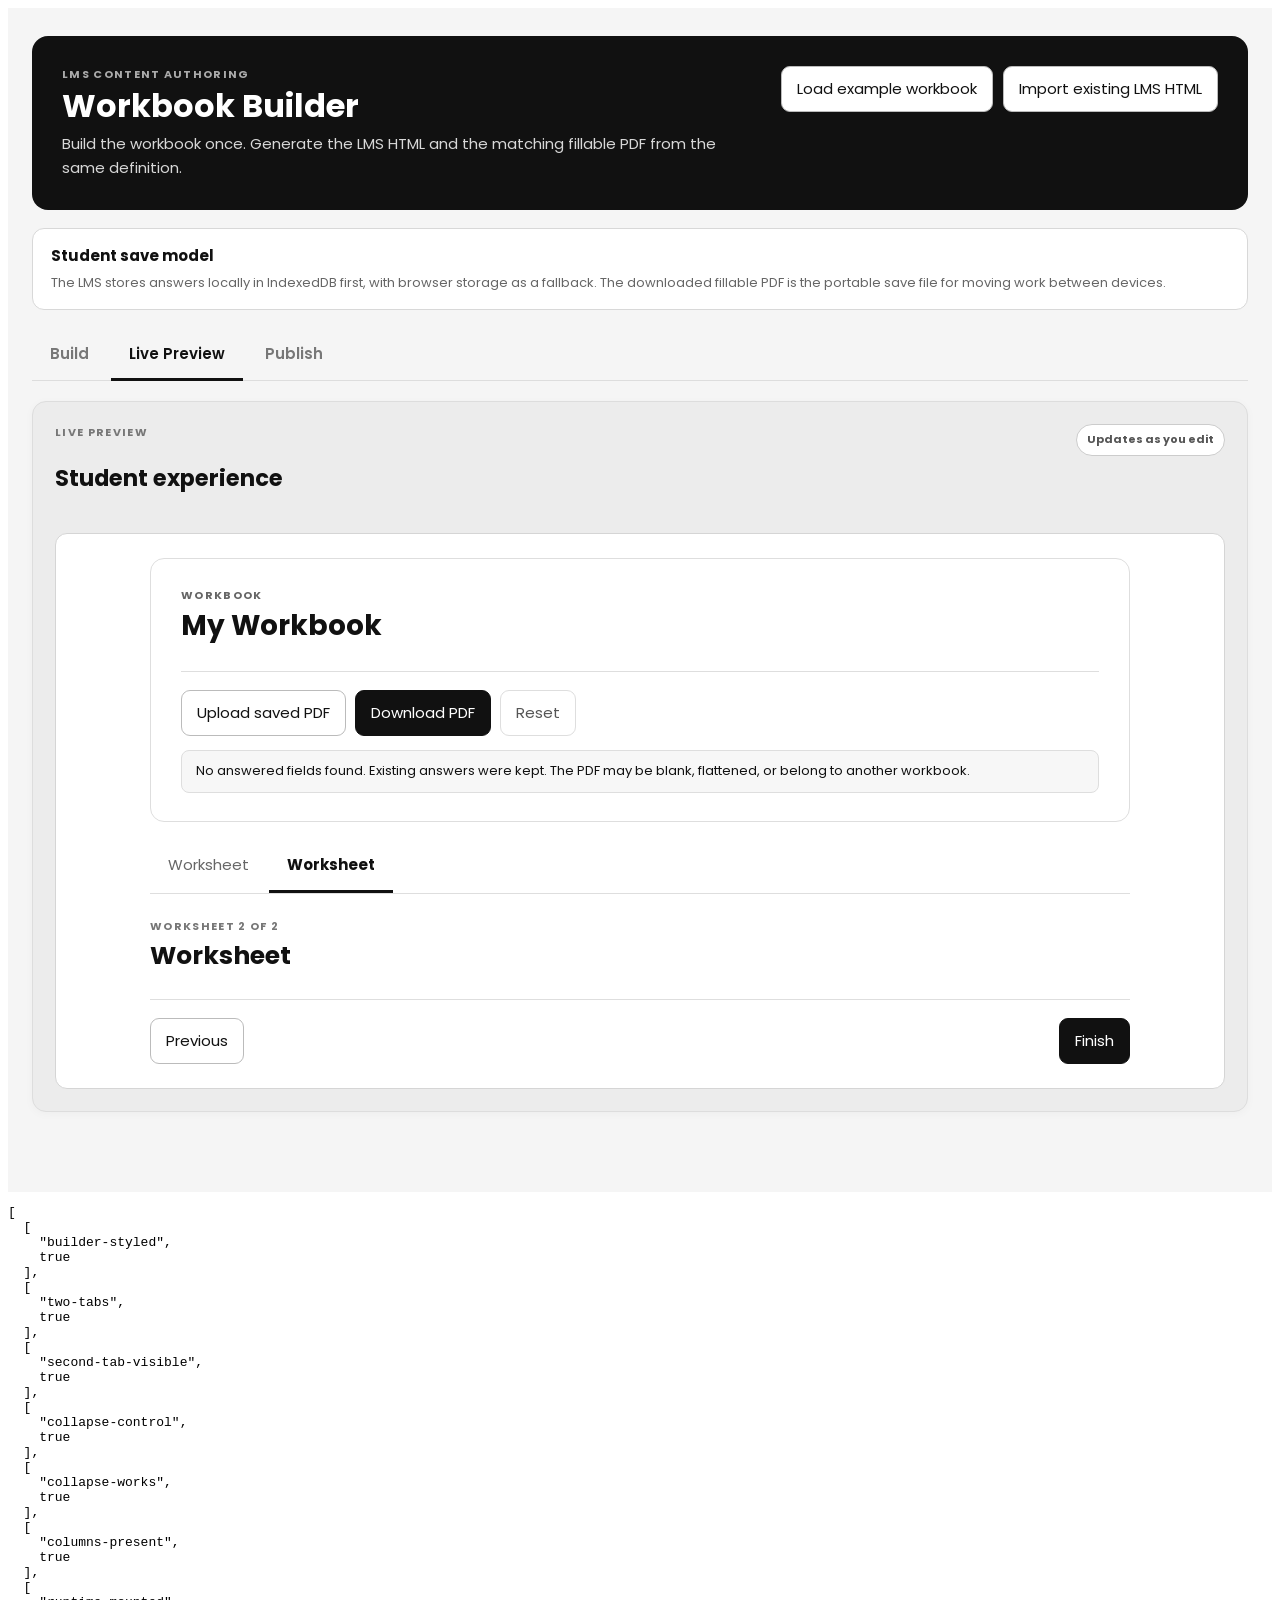
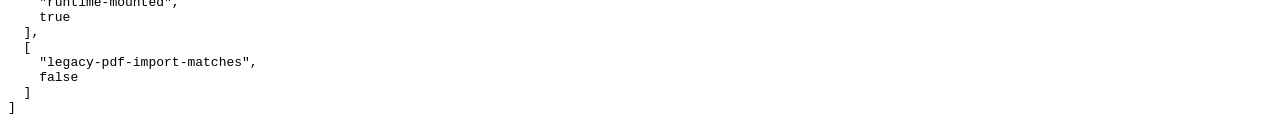
<file: auto-test.html>
<!doctype html><html><head><meta charset="utf-8"><link rel="stylesheet" href="lms-workbook.css"></head><body><div data-lms-workbook-studio></div><pre id="test-result">running</pre><script>
class MF{constructor(name,kind,value=''){this.name=name;this.kind=kind;this.value=value;}getName(){return this.name;}getText(){if(this.kind!=='text')throw 1;return this.value||'';}getSelected(){if(this.kind==='choice'||this.kind==='radio')return this.value?[this.value]:[];if(this.kind==='option')return this.value?[this.value]:[];throw 1;}isChecked(){if(this.kind!=='check')throw 1;return this.value===true;}}
const sample=[['Worksheet 1::Basic Information::Customer Name','text','Acme Ltd'],['Worksheet 1::Basic Information::Customer Type','choice','Enterprise'],['Worksheet 1::Basic Information::date::Review Date','text','2026-08-20'],['Worksheet 1::Customer Needs::needs::Lower cost','check',true],['Worksheet 1::Customer Needs::needs::Better quality','check',false],['Worksheet 1::Customer Needs::needs::Faster service','check',false],['Worksheet 1::Customer Needs::needs::Support','check',true],['Worksheet 2::Analysis::long::Main Customer Problem','text','Need faster service'],['Worksheet 2::Analysis::Customer Priority','radio','High']];
function makeForm(fields){const map=new Map(fields.map(f=>[f.getName(),f]));return{getFields:()=>[...map.values()],getTextField:n=>map.get(n),getDropdown:n=>map.get(n),getOptionList:n=>map.get(n),getRadioGroup:n=>map.get(n),getCheckBox:n=>map.get(n),createTextField:n=>new REC(n),createCheckBox:n=>new REC(n),createDropdown:n=>new REC(n),createOptionList:n=>new REC(n),createRadioGroup:n=>new REC(n),updateFieldAppearances:()=>{}}}
class REC{constructor(n){this.n=n;this.calls=[];}addToPage(){this.calls.push('addToPage')}enableMultiline(){this.calls.push('multiline')}setText(v){this.calls.push(['setText',v]);}check(){this.calls.push('check')}uncheck(){this.calls.push('uncheck')}addOptions(){this.calls.push('addOptions')}addOptionToPage(){this.calls.push('addOptionToPage')}select(){this.calls.push('select')}clear(){this.calls.push('clear')}}
class DOC{constructor(){this.pages=[];this.form=makeForm([]);this.created=[];}addPage(){this.pages.push(1);return{};}getForm(){const d=this;return{...d.form,createTextField:n=>{const r=new REC(n);d.created.push(r);return r;},createCheckBox:n=>{const r=new REC(n);d.created.push(r);return r;},createDropdown:n=>{const r=new REC(n);d.created.push(r);return r;},createOptionList:n=>{const r=new REC(n);d.created.push(r);return r;},createRadioGroup:n=>{const r=new REC(n);d.created.push(r);return r;},updateFieldAppearances:()=>{}}}save(){return new Uint8Array([1,2,3]);}}
window.PDFLib={StandardFonts:{Helvetica:'Helvetica',HelveticaBold:'Helvetica-Bold'},rgb:()=>({}),PDFDocument:{load:async()=>new DOC(),create:async()=>new DOC()}};
try{localStorage.removeItem('lms-workbook-studio:draft');}catch(e){}
</script><script src="lms-workbook.js"></script><script src="workbook-studio.js"></script><script>
window.addEventListener('DOMContentLoaded',async()=>{const s=document.querySelector('[data-lms-workbook-studio]');await new Promise(r=>setTimeout(r,300));const studio=s.__studio||null;const root=s.querySelector('.lms-workbook-authoring');const result=[];result.push(['builder-styled',!!root.querySelector('.editor-card')]);const add=root.querySelector('[data-add="ws"]');add.click();await new Promise(r=>setTimeout(r,100));root.querySelector('[data-back]').click();await new Promise(r=>setTimeout(r,50));root.querySelectorAll('.outline-row-main')[0].click();await new Promise(r=>setTimeout(r,50));root.querySelector('[data-add-section]').click();await new Promise(r=>setTimeout(r,50));root.querySelector('[data-add-type="short-text"]').click();await new Promise(r=>setTimeout(r,50));const collapseCheckbox=root.querySelector('[data-sec-collapse]');collapseCheckbox.checked=true;collapseCheckbox.dispatchEvent(new Event('change',{bubbles:true}));await new Promise(r=>setTimeout(r,50));root.querySelector('[data-mode="preview"]').click();await new Promise(r=>setTimeout(r,100));const tabs=root.querySelectorAll('#wb-preview .lms-workbook-tab');result.push(['two-tabs',tabs.length===2]);tabs[1].click();result.push(['second-tab-visible',!root.querySelectorAll('#wb-preview [data-workbook-worksheet]')[1].hidden]);const sec=root.querySelector('#wb-preview [data-workbook-section]');result.push(['collapse-control',!!sec.querySelector('[data-workbook-action="toggle-section"]')]);const toggle=sec.querySelector('[data-workbook-action="toggle-section"]');toggle.click();result.push(['collapse-works',sec.querySelector('.lms-workbook-section-body').hidden===true]);const html=s.__generated||'';const out=root.querySelector('#wb-preview .lms-workbook');const cols=out?.querySelector('.lms-workbook-columns');result.push(['columns-present',!!cols]);
// build a partial sample HTML model by renaming first fields to match old sample labels
const rtm=out.__lmsWorkbook;const importResult=await rtm?.importPDF?.(new File(['dummy'],'partial.pdf',{type:'application/pdf'}));
result.push(['runtime-mounted',!!rtm]);
// Directly exercise studio extractor against mocked sample fields.
const mockFields=sample.map(([n,k,v])=>new MF(n,k,v));const form=makeForm(mockFields);const imported=studio?.extractAnswers?.(form,new Map(mockFields.map(f=>[f.getName(),f])))||{};result.push(['legacy-pdf-import-matches',Object.keys(imported).length>=6]);
// generation test by setting a model with text fields and calling generator
const model={id:'test',title:'Test',description:'',pdfTemplateUrl:'',worksheets:[{id:'w1',title:'One',description:'',sections:[{id:'s1',title:'Section',description:'',collapsible:false,defaultOpen:true,columns:2,images:[],fields:[{id:'f1',label:'Short',type:'short-text',required:false,help:'',placeholder:'',column:1,options:[]},{id:'f2',label:'Long',type:'long-text',required:false,help:'',placeholder:'',column:2,options:[]}]}]},{id:'w2',title:'Two',description:'',sections:[{id:'s2',title:'Section 2',description:'',collapsible:true,defaultOpen:false,columns:1,images:[],fields:[{id:'f3',label:'Choice',type:'dropdown',required:false,help:'',placeholder:'',column:1,options:[{id:'o1',label:'A',value:'A'}]}]}]}]};
// Access constructor instance through the global Studio by finding the mounted element; the constructor stores no global ref, so only DOM/runtime tests are asserted here.
document.getElementById('test-result').textContent=JSON.stringify(result,null,2);
});
</script></body></html>
</file>
<file: lms-workbook.css>
@import url('https://fonts.googleapis.com/css2?family=Poppins:wght@400;500;600;700&display=swap');
:root{--wb-ink:#111;--wb-muted:#666;--wb-line:#dedede;--wb-soft:#f7f7f7;--wb-white:#fff;--wb-radius:14px;--wb-shadow:0 10px 30px rgba(0,0,0,.06)}
.lms-workbook,.lms-workbook-authoring{font-family:Poppins,Arial,sans-serif;color:var(--wb-ink);font-size:15px;line-height:1.6}
.lms-workbook *,.lms-workbook-authoring *{box-sizing:border-box}
.lms-workbook button,.lms-workbook input,.lms-workbook select,.lms-workbook textarea,.lms-workbook-authoring button,.lms-workbook-authoring input,.lms-workbook-authoring select,.lms-workbook-authoring textarea{font:inherit}
.lms-workbook button,.lms-workbook-authoring button{cursor:pointer}
.lms-workbook{max-width:980px;margin:0 auto}
.lms-workbook-header{padding:28px 30px;border:1px solid var(--wb-line);border-radius:var(--wb-radius);background:var(--wb-white);margin-bottom:18px}
.lms-workbook-header-top{display:flex;justify-content:space-between;align-items:flex-start;gap:24px}
.lms-workbook-eyebrow,.studio-eyebrow,.panel-kicker{font-size:11px;font-weight:700;letter-spacing:.12em;text-transform:uppercase;color:var(--wb-muted)}
.lms-workbook-title{font-size:28px;line-height:1.2;margin:4px 0 7px;font-weight:700}
.lms-workbook-description{margin:0;color:#555;max-width:760px}
.lms-workbook-actions{display:flex;flex-wrap:wrap;gap:9px;margin-top:22px;padding-top:18px;border-top:1px solid var(--wb-line)}
.lms-workbook-button,.button{appearance:none;border:1px solid #bbb;border-radius:9px;padding:10px 15px;background:#fff;color:#111;font-weight:600;min-height:42px;transition:transform .12s ease,box-shadow .12s ease,background .12s ease}
.lms-workbook-button:hover,.button:hover{transform:translateY(-1px);box-shadow:0 5px 16px rgba(0,0,0,.08)}
.lms-workbook-button-primary,.button-primary{background:#111;color:#fff;border-color:#111}
.lms-workbook-button-secondary,.button-secondary{background:#fff;color:#111}
.lms-workbook-button-quiet{border-color:var(--wb-line);color:#555}
.lms-workbook-tabs{display:flex;gap:2px;overflow:auto;border-bottom:1px solid var(--wb-line);margin:0 0 24px}
.lms-workbook-tab{appearance:none;border:0;border-bottom:3px solid transparent;background:#fff;padding:13px 18px;white-space:nowrap;color:#666;font-weight:500}
.lms-workbook-tab:hover{color:#111;background:var(--wb-soft)}
.lms-workbook-tab[aria-selected=true],.lms-workbook-tab.is-active{color:#111;border-bottom-color:#111;font-weight:700}
.lms-workbook-worksheet-heading{margin:0 0 22px}
.lms-workbook-worksheet-heading .worksheet-kicker{font-size:11px;text-transform:uppercase;letter-spacing:.12em;color:#777;font-weight:700}
.lms-workbook-worksheet-heading h1{font-size:25px;line-height:1.25;margin:4px 0 7px}
.lms-workbook-worksheet-heading p{margin:0;color:#666}
.lms-workbook-section{border:1px solid var(--wb-line);border-radius:var(--wb-radius);padding:25px 27px;margin:0 0 18px;background:#fff}
.lms-workbook-section h3{font-size:18px;line-height:1.35;margin:0 0 7px}
.lms-workbook-section-description{color:#666;margin:0 0 23px}
.lms-workbook-field{margin:0 0 25px}
.lms-workbook-field:last-child{margin-bottom:0}
.lms-workbook-field>label,.lms-choice-group legend{display:block;font-weight:600;margin-bottom:8px}
.lms-workbook-help{font-size:12px;color:#777;margin:-2px 0 8px}
.lms-workbook-field input:not([type=checkbox]):not([type=radio]),.lms-workbook-field select,.lms-workbook-field textarea{display:block;width:100%;border:1px solid #bbb;border-radius:9px;background:#fff;color:#111;padding:11px 13px;outline:0}
.lms-workbook-field input:not([type=checkbox]):not([type=radio]):focus,.lms-workbook-field select:focus,.lms-workbook-field textarea:focus{border-color:#111;box-shadow:0 0 0 3px #eee}
.lms-workbook-field textarea{min-height:145px;resize:vertical}
.lms-workbook-field input[type=range]{width:100%}
.lms-choice-group{border:0;padding:0;margin:0}
.lms-choice-group label,.lms-checkbox-line{display:flex;gap:10px;align-items:center;font-weight:400;margin:10px 0}
.lms-choice-group input,.lms-checkbox-line input{accent-color:#111}
.lms-field-error input,.lms-field-error select,.lms-field-error textarea{border:2px solid #111}
.lms-workbook-footer-nav{display:flex;justify-content:space-between;gap:12px;margin-top:28px;padding-top:18px;border-top:1px solid var(--wb-line)}
.lms-workbook-footer-nav .lms-workbook-nav-right{display:flex;gap:9px}
.add-button{border:1px dashed #aaa;border-radius:8px;background:#fff;padding:8px 11px;font-weight:600}
.status-message{border:1px solid #ddd;background:#fafafa;border-radius:8px;padding:10px 12px;margin-bottom:10px;font-size:13px}

/* Workbook Builder authoring UI */
.lms-workbook-authoring{max-width:1280px;margin:0 auto;padding:28px 24px 64px;background:#f5f5f5;min-height:100vh}
.lms-workbook-authoring .studio-header{display:flex;justify-content:space-between;align-items:flex-start;gap:24px;margin-bottom:18px;padding:30px;background:#111;color:#fff;border-radius:16px}
.lms-workbook-authoring .studio-header h1{margin:4px 0 8px;font-size:32px;line-height:1.15;color:#fff}
.lms-workbook-authoring .studio-lead{margin:0;max-width:720px;color:#d8d8d8}
.lms-workbook-authoring .studio-header .studio-eyebrow{color:#aaa}
.lms-workbook-authoring .studio-header-actions{display:flex;gap:10px;flex-shrink:0}
.lms-workbook-authoring .studio-note{border:1px solid #d8d8d8;border-radius:12px;background:#fff;padding:15px 18px;margin-bottom:20px;display:grid;gap:5px}
.lms-workbook-authoring .studio-note span{color:#666;font-size:13px}
.lms-workbook-authoring .studio-modes{display:flex;gap:4px;margin-bottom:20px;border-bottom:1px solid #ddd}
.lms-workbook-authoring .mode-tab{appearance:none;border:0;background:transparent;padding:12px 18px;font-weight:600;color:#777;border-bottom:3px solid transparent;margin-bottom:-1px}
.lms-workbook-authoring .mode-tab:hover{color:#111}
.lms-workbook-authoring .mode-tab.is-active{color:#111;border-bottom-color:#111}
.lms-workbook-authoring .breadcrumb-back{appearance:none;border:0;background:transparent;color:#555;font-weight:600;font-size:13px;padding:0;margin-bottom:14px;cursor:pointer}
.lms-workbook-authoring .breadcrumb-back:hover{color:#111;text-decoration:underline}
.lms-workbook-authoring .outline-row{display:flex;justify-content:space-between;align-items:center;gap:14px;padding:14px 4px;border-bottom:1px solid #eee}
.lms-workbook-authoring .outline-row:last-of-type{border-bottom:0}
.lms-workbook-authoring .outline-row-main{cursor:pointer;min-width:0;flex:1}
.lms-workbook-authoring .outline-row-main:hover .outline-row-title{text-decoration:underline}
.lms-workbook-authoring .outline-row-title{font-weight:600;font-size:15px;display:flex;align-items:center}
.lms-workbook-authoring .outline-row-meta{font-size:12px;color:#888;margin:4px 0 0 29px}
.lms-workbook-authoring .start-prompt{display:flex;justify-content:space-between;align-items:center;gap:16px;flex-wrap:wrap;background:#fff;border:1px solid #ddd;border-radius:12px;padding:14px 16px;margin-bottom:16px}
.lms-workbook-authoring .start-prompt-text{display:grid;gap:2px;font-size:13px}
.lms-workbook-authoring .start-prompt-text strong{font-size:14px}
.lms-workbook-authoring .start-prompt-text span{color:#777}
.lms-workbook-authoring .start-prompt-actions{display:flex;align-items:center;gap:8px;flex-wrap:wrap}
.lms-workbook-authoring .nav-number{display:inline-grid;place-items:center;width:22px;height:22px;border-radius:50%;background:#eee;color:#333;font-size:11px;font-weight:700;margin-right:7px;flex-shrink:0}
.lms-workbook-authoring .editor-card,.lms-workbook-authoring .preview-panel,.lms-workbook-authoring .publish-panel{background:#fff;border:1px solid #ddd;border-radius:14px;padding:22px;margin-bottom:16px;box-shadow:0 2px 10px rgba(0,0,0,.03)}
.lms-workbook-authoring .editor-section{background:#fafafa;border:1px solid #e2e2e2;border-radius:10px;padding:18px 20px;margin:0 0 16px}
.lms-workbook-authoring .editor-section:last-child{margin-bottom:0}
.lms-workbook-authoring .editor-section-head{cursor:pointer}
.lms-workbook-authoring .editor-section-head:hover h3{color:#000}
.lms-workbook-authoring .section-chevron{display:inline-block;width:16px;color:#888;font-size:12px}
.lms-workbook-authoring .editor-section-body{margin-top:14px}
.lms-workbook-authoring .question-editor{border-bottom:1px solid #ececec;padding:16px 0;margin:0}
.lms-workbook-authoring .question-editor:last-child{border-bottom:0;padding-bottom:2px}
.lms-workbook-authoring .editor-card-head,.lms-workbook-authoring .editor-section-head,.lms-workbook-authoring .question-head,.lms-workbook-authoring .panel-heading{display:flex;flex-wrap:wrap;justify-content:space-between;align-items:flex-start;gap:8px 14px;margin-bottom:18px}
.lms-workbook-authoring .question-head{margin-bottom:12px}
.lms-workbook-authoring .editor-card h2{font-size:20px;margin:2px 0 0}.lms-workbook-authoring .editor-section h3{font-size:16px;margin:2px 0 0}
.lms-workbook-authoring .form-grid,.lms-workbook-authoring .validation-grid{display:grid;grid-template-columns:1fr 1fr;gap:14px}.lms-workbook-authoring .form-span-2{grid-column:1/-1}
.lms-workbook-authoring label{display:grid;gap:6px;font-size:13px;font-weight:600;color:#333;margin-bottom:13px}
.lms-workbook-authoring input:not([type=checkbox]):not([type=radio]),.lms-workbook-authoring select,.lms-workbook-authoring textarea{width:100%;border:1px solid #bbb;border-radius:8px;background:#fff;padding:10px 12px;color:#111;outline:none}
.lms-workbook-authoring textarea{min-height:82px;resize:vertical}.lms-workbook-authoring input:focus,.lms-workbook-authoring select:focus,.lms-workbook-authoring textarea:focus{border-color:#111;box-shadow:0 0 0 3px #eee}
.lms-workbook-authoring small{font-size:11px;color:#777;font-weight:400}.lms-workbook-authoring .check-row{display:flex;align-items:center;gap:8px;font-weight:500;background:#f7f7f7;border:1px solid #e2e2e2;border-radius:8px;padding:10px 12px}.lms-workbook-authoring .check-row input{width:auto;margin:0}
.lms-workbook-authoring .question-head strong{font-size:14px}.lms-workbook-authoring .question-number{display:inline-block;background:#111;color:#fff;border-radius:6px;padding:3px 7px;font-size:10px;margin-right:8px;font-weight:700}
.lms-workbook-authoring .panel-kicker{color:#777}.lms-workbook-authoring .add-button{display:inline-flex;align-items:center;border:1px dashed #999;border-radius:8px;background:#fff;padding:9px 12px;color:#111;font-weight:600}.lms-workbook-authoring .add-button:hover{background:#f5f5f5}
.lms-workbook-authoring .text-button{border:0;background:transparent;padding:5px 7px;color:#555;font-weight:600}.lms-workbook-authoring .text-button:hover{color:#111;text-decoration:underline}
.lms-workbook-authoring .options-heading{font-size:12px;font-weight:700;text-transform:uppercase;letter-spacing:.08em;color:#777;margin:14px 0 8px}.lms-workbook-authoring .wb-option{display:grid;grid-template-columns:1fr auto;gap:8px;margin:7px 0}
.lms-workbook-authoring .publish-grid{display:grid;grid-template-columns:1fr 1fr;gap:14px}.lms-workbook-authoring .publish-card{border:1px solid #ddd;border-radius:10px;padding:17px;background:#fafafa}.lms-workbook-authoring .publish-card h3{font-size:15px;margin:0 0 5px}.lms-workbook-authoring .publish-card p{font-size:13px;color:#666;margin:0 0 14px}
.lms-workbook-authoring .output-card{margin-top:16px;border-top:1px solid #ddd;padding-top:16px}.lms-workbook-authoring .output-card textarea{min-height:420px;font-family:ui-monospace,SFMono-Regular,Menlo,monospace;font-size:12px;line-height:1.5}
.lms-workbook-authoring .preview-panel{background:#ececec}.lms-workbook-authoring .preview-panel #wb-preview{background:#fff;border:1px solid #d5d5d5;border-radius:12px;padding:24px;min-height:300px}.lms-workbook-authoring .preview-badge{font-size:11px;font-weight:700;border:1px solid #ccc;border-radius:999px;background:#fff;padding:6px 10px;color:#555}
@media(max-width:850px){.lms-workbook-header{padding:22px}.lms-workbook-section{padding:20px}.lms-workbook-actions{display:grid;grid-template-columns:1fr}.lms-workbook-actions button{width:100%}.lms-workbook-authoring{padding:18px 14px 40px}.lms-workbook-authoring .studio-header{display:block}.lms-workbook-authoring .studio-header-actions{margin-top:15px}.lms-workbook-authoring .form-grid,.lms-workbook-authoring .validation-grid,.lms-workbook-authoring .publish-grid{grid-template-columns:1fr}.lms-workbook-authoring .form-span-2{grid-column:auto}}
@media(max-width:600px){.lms-workbook-title{font-size:23px}.lms-workbook-worksheet-heading h1{font-size:22px}.lms-workbook-tabs{margin-left:-5px;margin-right:-5px}}
/* Collapsible sections, columns, images (student view) */
.lms-workbook-section-head{display:flex;align-items:flex-start;justify-content:space-between;gap:18px;margin-bottom:12px}
.lms-workbook-section-head h3{margin:0}
.lms-workbook-section-toggle{appearance:none;border:1px solid #c8c8c8;background:#fff;color:#111;border-radius:8px;padding:7px 11px;font-weight:600;font-size:12px;white-space:nowrap}
.lms-workbook-section-toggle:hover{background:#f4f4f4}
.lms-workbook-section-body[hidden]{display:none}
.lms-workbook-columns{display:grid;grid-template-columns:repeat(var(--wb-columns,1),minmax(0,1fr));gap:22px;align-items:start}
.lms-workbook-column{min-width:0}
.lms-workbook-image{margin:0 0 20px;text-align:center}
.lms-workbook-image img{display:block;max-width:100%;height:auto;margin:0 auto;border-radius:8px;border:1px solid #ddd}
.lms-workbook-image figcaption{margin-top:7px;font-size:11px;color:#666;text-align:left}
@media(max-width:760px){.lms-workbook-columns{grid-template-columns:1fr}.lms-workbook-section-head{display:block}.lms-workbook-section-toggle{margin-top:10px}}
/* Builder controls for section layout */
.lms-workbook-authoring .section-options{display:grid;grid-template-columns:1fr 1fr;gap:10px;margin:6px 0 16px}
.lms-workbook-authoring .add-button-small{font-size:12px;padding:7px 10px}
@media(max-width:850px){.lms-workbook-authoring .section-options{grid-template-columns:1fr}}
/* Content blocks (heading / text / image mixed in with questions) */
.lms-workbook-block-heading{font-size:16px;font-weight:700;margin:0 0 14px}
.lms-workbook-block-text{white-space:pre-wrap;color:#333;margin:0 0 18px}
/* Builder card actions: move / duplicate / collapse / delete */
.lms-workbook-authoring .card-actions{display:flex;gap:6px;flex-wrap:wrap;align-items:center;flex-shrink:0}
.lms-workbook-authoring .card-actions .text-button{border:1px solid #ddd;border-radius:6px;padding:5px 9px}
.lms-workbook-authoring .card-actions .text-button:disabled{opacity:.35;cursor:default}
.lms-workbook-authoring .card-actions .text-button:hover:not(:disabled){background:#f4f4f4;text-decoration:none}
.lms-workbook-authoring .content-block-editor{border-left:3px solid #999;padding-left:14px}
.lms-workbook-authoring .is-collapsed .editor-section-body{display:none}
/* Builder mirrors the student column layout while authoring */
.lms-workbook-authoring [data-fields].is-multicolumn{display:grid;grid-template-columns:repeat(var(--wb-builder-columns,1),minmax(0,1fr));gap:16px;align-items:start}
.lms-workbook-authoring .field-column{min-width:0;border:1px dashed #d5d5d5;border-radius:10px;padding:10px}
.lms-workbook-authoring .field-column-label{font-size:11px;font-weight:700;text-transform:uppercase;letter-spacing:.07em;color:#888;margin:2px 4px 10px}
@media(max-width:850px){.lms-workbook-authoring [data-fields].is-multicolumn{grid-template-columns:1fr}}
.lms-workbook-authoring .add-item-row{display:flex;flex-wrap:wrap;gap:8px;margin-top:12px}
.lms-workbook-authoring .advanced-options{margin-top:14px;border-top:1px solid #e5e5e5;padding-top:12px}
.lms-workbook-authoring .advanced-options summary{cursor:pointer;font-size:12px;font-weight:700;text-transform:uppercase;letter-spacing:.06em;color:#777;list-style:none}
.lms-workbook-authoring .advanced-options summary::-webkit-details-marker{display:none}
.lms-workbook-authoring .advanced-options summary::before{content:'▸ ';display:inline-block}
.lms-workbook-authoring .advanced-options[open] summary::before{content:'▾ '}
.lms-workbook-authoring .advanced-options label:first-of-type{margin-top:12px}
/* Visible status banner (only shown once there is a message) */
.lms-workbook-status{min-height:0;margin-top:0}
.lms-workbook-status.has-content{margin-top:14px;padding:10px 14px;border-radius:8px;background:var(--wb-soft);border:1px solid var(--wb-line);font-size:13px;color:var(--wb-ink)}
</file>
